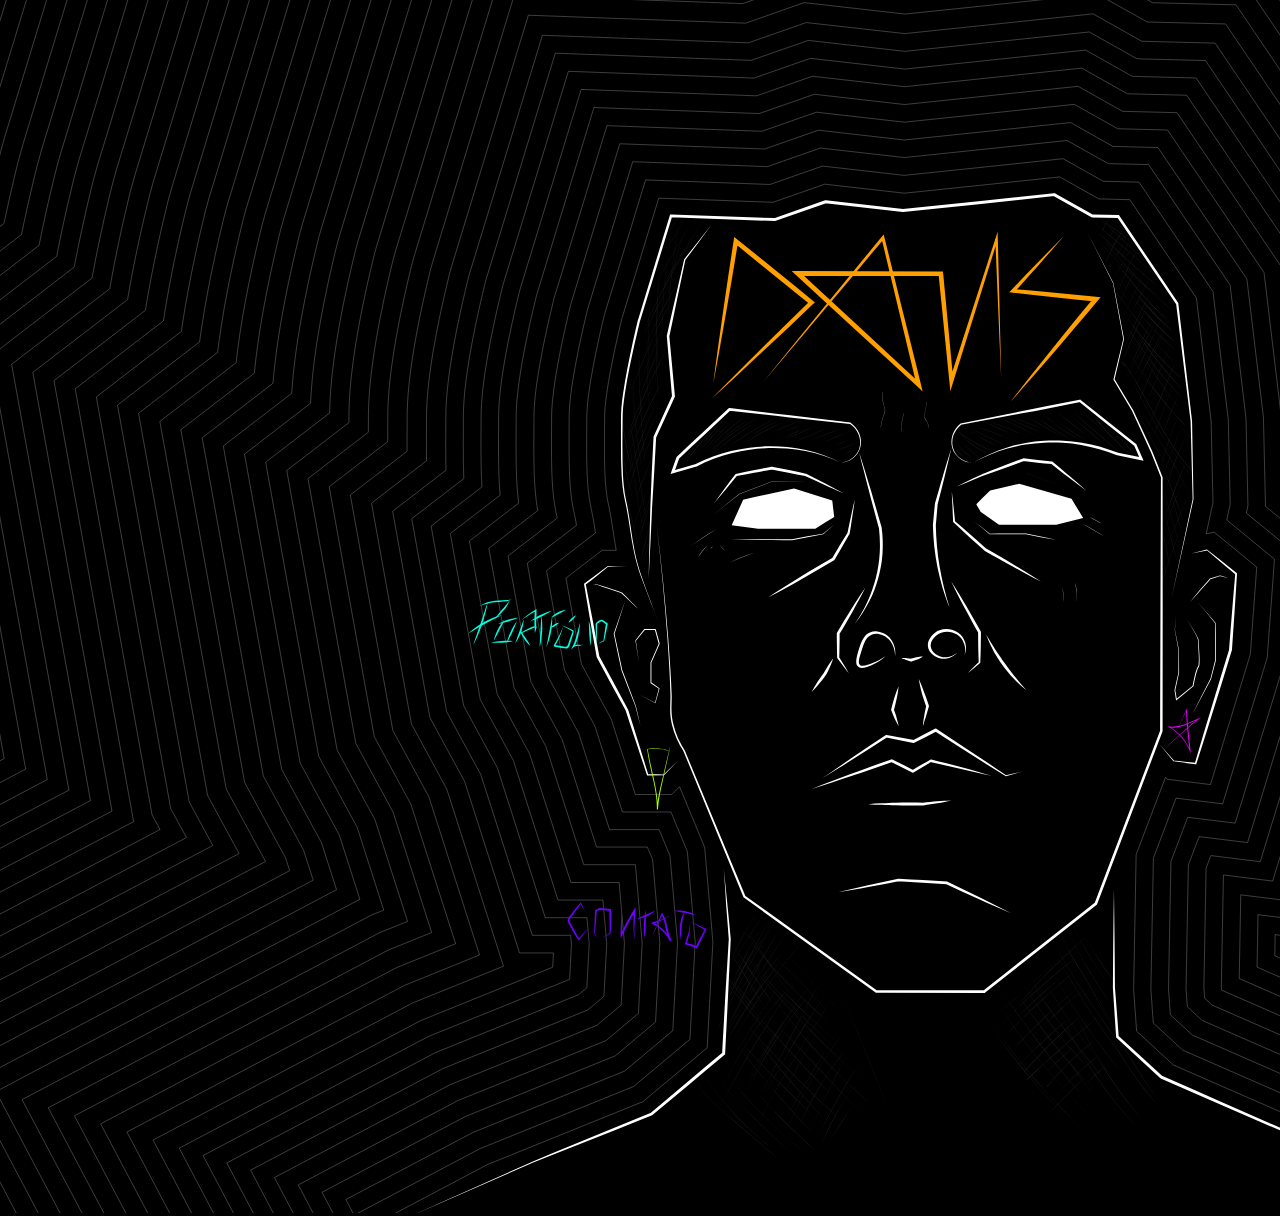
<file: index.html>
<!DOCTYPE html>
<html lang="pt-br">
<head>
    <meta charset="UTF-8">
    <meta http-equiv="X-UA-Compatible" content="IE=edge">
    <meta name="viewport" content="width=device-width, initial-scale=1.0">
    <link rel="stylesheet" href="assets/css/reset.css">
    <link rel="stylesheet" href="assets/css/base.css">
    <title>Portifólio DansArts</title>
</head>
<body>
    <div class="container">
        <img src="assets/img/Group 1background svg.svg" alt="Fundo de tela" class="background">
    </div>
    <div class="container">
        
        <a href="portifolio.html">
            <img src="assets/img/clicaveis/portfolio.svg" alt="Portifolio do Dans" class="portifolio">
        </a>
        <a href="https://www.instagram.com/dans.arts/" target="_blank">
            <img src="assets/img/clicaveis/contato.svg" alt="Contatos" class="contato">
        </a>
        
        
    </div>
   
</body>
</html>
</file>
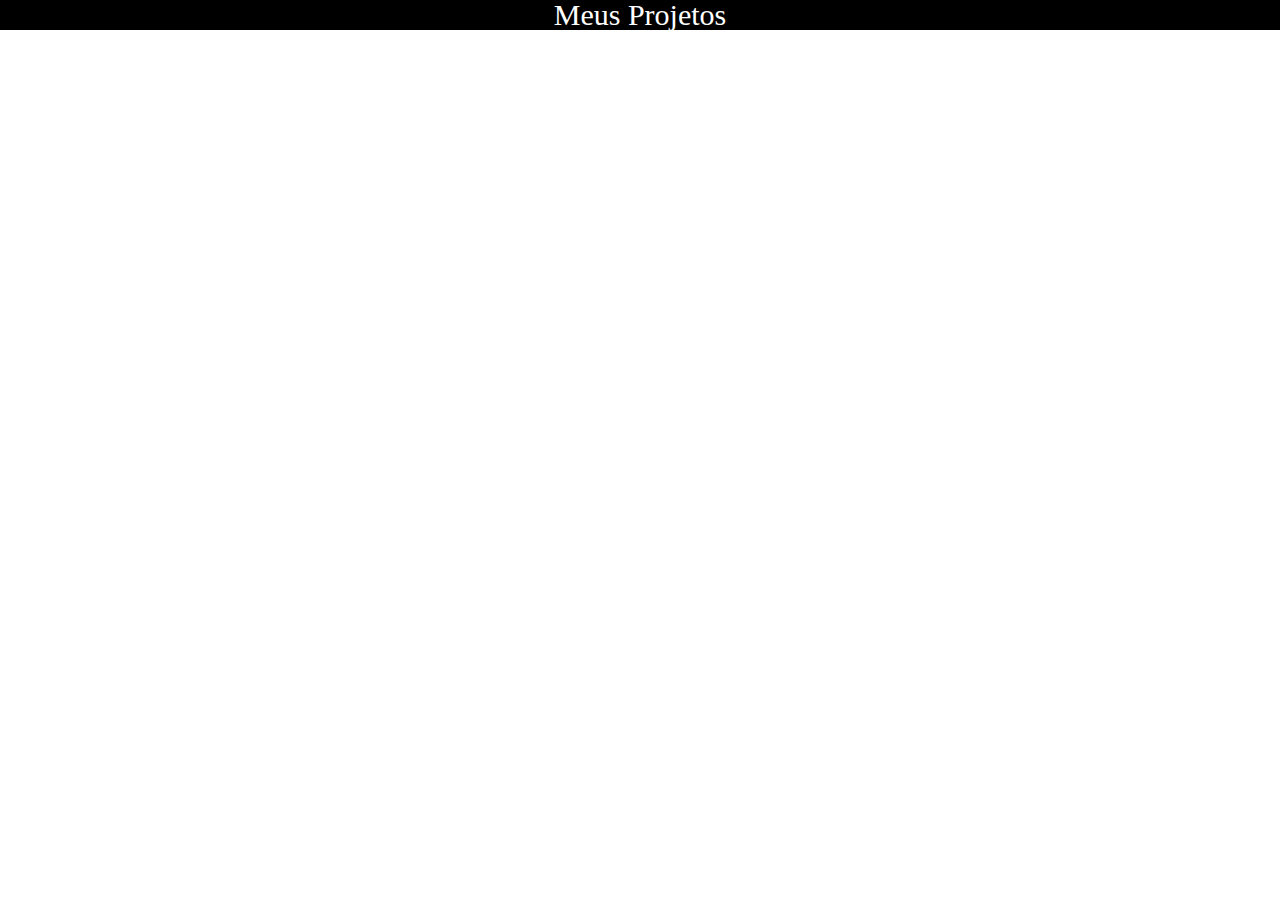
<file: portifolio.html>
<!DOCTYPE html>
<html lang="en">
<head>
    <meta charset="UTF-8">
    <meta http-equiv="X-UA-Compatible" content="IE=edge">
    <meta name="viewport" content="width=device-width, initial-scale=1.0">
    <link rel="stylesheet" href="assets/css/reset.css">
    <link rel="stylesheet" href="assets/css/portifolio.css">
    <title>Portifólio DansArts</title>
</head>
<body>
    <header class="cabecalho">Meus Projetos</header>
    
    
</body>
</html>
</file>
<file: assets/css/base.css>
body {
    background-color: black;
    position: relative;
    width: 100%;

}
.container {
    height: auto;
    width: auto;
}

.background {
    position: relative;
    height: 100%;
    width: 1860px;
}

figure {
    position: relative;
    height: 100%;
    width: 1860px;
}

.portifolio {
    bottom: 46.1%;
    
    left: 36.6%;
    position: absolute;
    right: 55.88%;
    top: 49.28%;
    transition: 1s all;
    
    width: 140px;

}

.portifolio:hover {
    transform: scale(1.2);
}

.contato {
    bottom: 20.84%;
    
    left: 44.3%;
    position: absolute;
    right: 47.41%;
    top: 74.21%;
    transition: 1s all;
    
    width: 140px;
}

.contato:hover {
    transform: scale(1.2);
}
</file>
<file: assets/css/portifolio.css>
.cabecalho {
    text-align:center;
    background-color: black;
    font-size: 30px;
    color: white;
}
</file>
